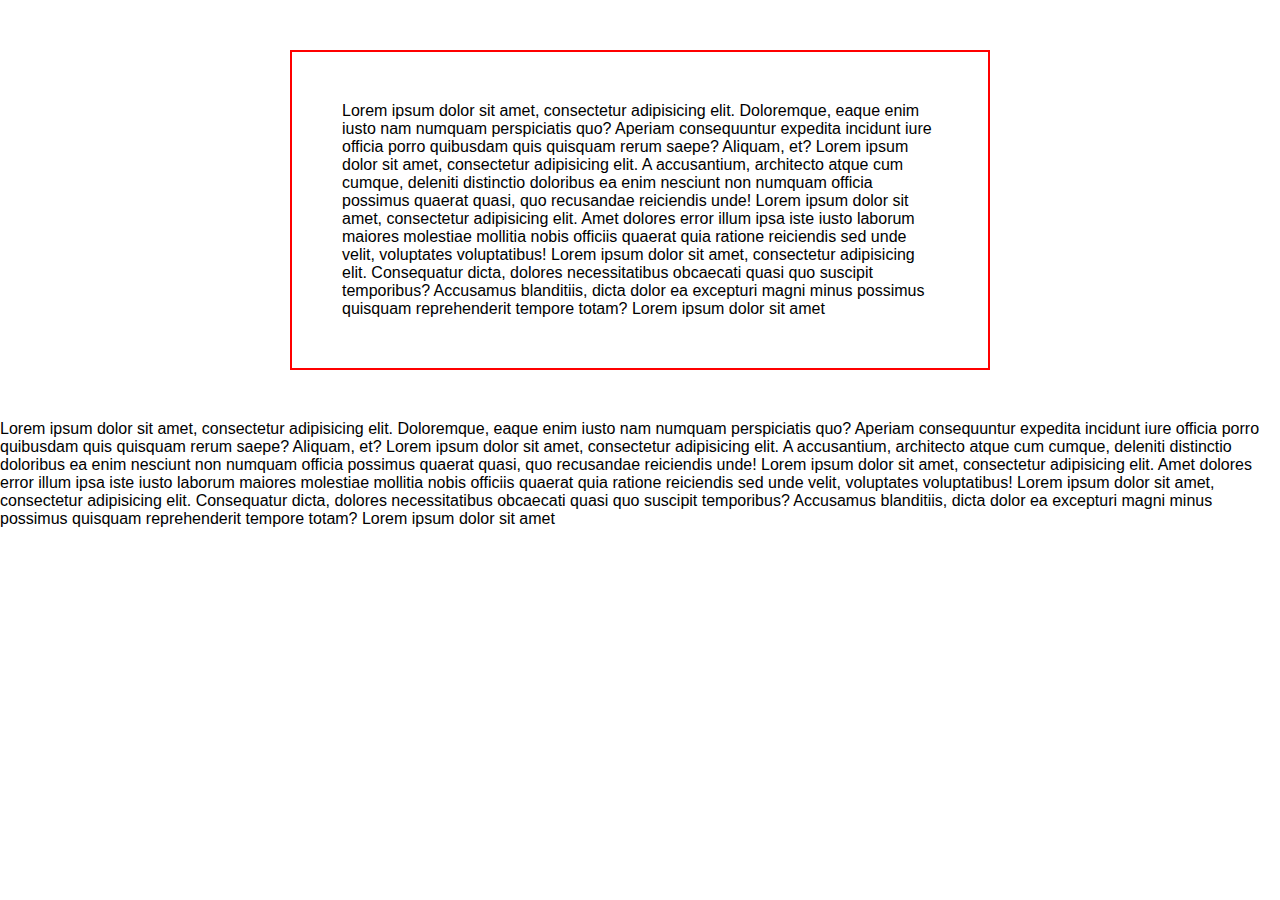
<file: boxsizing.html>
<!DOCTYPE html>
<html lang="en">
<head>
    <meta charset="UTF-8">
    <title>Title</title>
    <link rel="stylesheet" href="boxsizing-style.css">
</head>
<body>
<main>
    <p>Lorem ipsum dolor sit amet, consectetur adipisicing elit. Doloremque, eaque enim iusto nam numquam perspiciatis quo? Aperiam consequuntur expedita incidunt iure officia porro quibusdam quis quisquam rerum saepe? Aliquam, et? Lorem ipsum dolor sit amet, consectetur adipisicing elit. A accusantium, architecto atque cum cumque, deleniti distinctio doloribus ea enim nesciunt non numquam officia possimus quaerat quasi, quo recusandae reiciendis unde! Lorem ipsum dolor sit amet, consectetur adipisicing elit. Amet dolores error illum ipsa iste iusto laborum maiores molestiae mollitia nobis officiis quaerat quia ratione reiciendis sed unde velit, voluptates voluptatibus! Lorem ipsum dolor sit amet, consectetur adipisicing elit. Consequatur dicta, dolores necessitatibus obcaecati quasi quo suscipit temporibus? Accusamus blanditiis, dicta dolor ea excepturi magni minus possimus quisquam reprehenderit tempore totam? Lorem ipsum dolor sit amet</p>
</main>
<footer>
    <p>Lorem ipsum dolor sit amet, consectetur adipisicing elit. Doloremque, eaque enim iusto nam numquam perspiciatis quo? Aperiam consequuntur expedita incidunt iure officia porro quibusdam quis quisquam rerum saepe? Aliquam, et? Lorem ipsum dolor sit amet, consectetur adipisicing elit. A accusantium, architecto atque cum cumque, deleniti distinctio doloribus ea enim nesciunt non numquam officia possimus quaerat quasi, quo recusandae reiciendis unde! Lorem ipsum dolor sit amet, consectetur adipisicing elit. Amet dolores error illum ipsa iste iusto laborum maiores molestiae mollitia nobis officiis quaerat quia ratione reiciendis sed unde velit, voluptates voluptatibus! Lorem ipsum dolor sit amet, consectetur adipisicing elit. Consequatur dicta, dolores necessitatibus obcaecati quasi quo suscipit temporibus? Accusamus blanditiis, dicta dolor ea excepturi magni minus possimus quisquam reprehenderit tempore totam? Lorem ipsum dolor sit amet</p>
</footer>
</body>
</html>
</file>
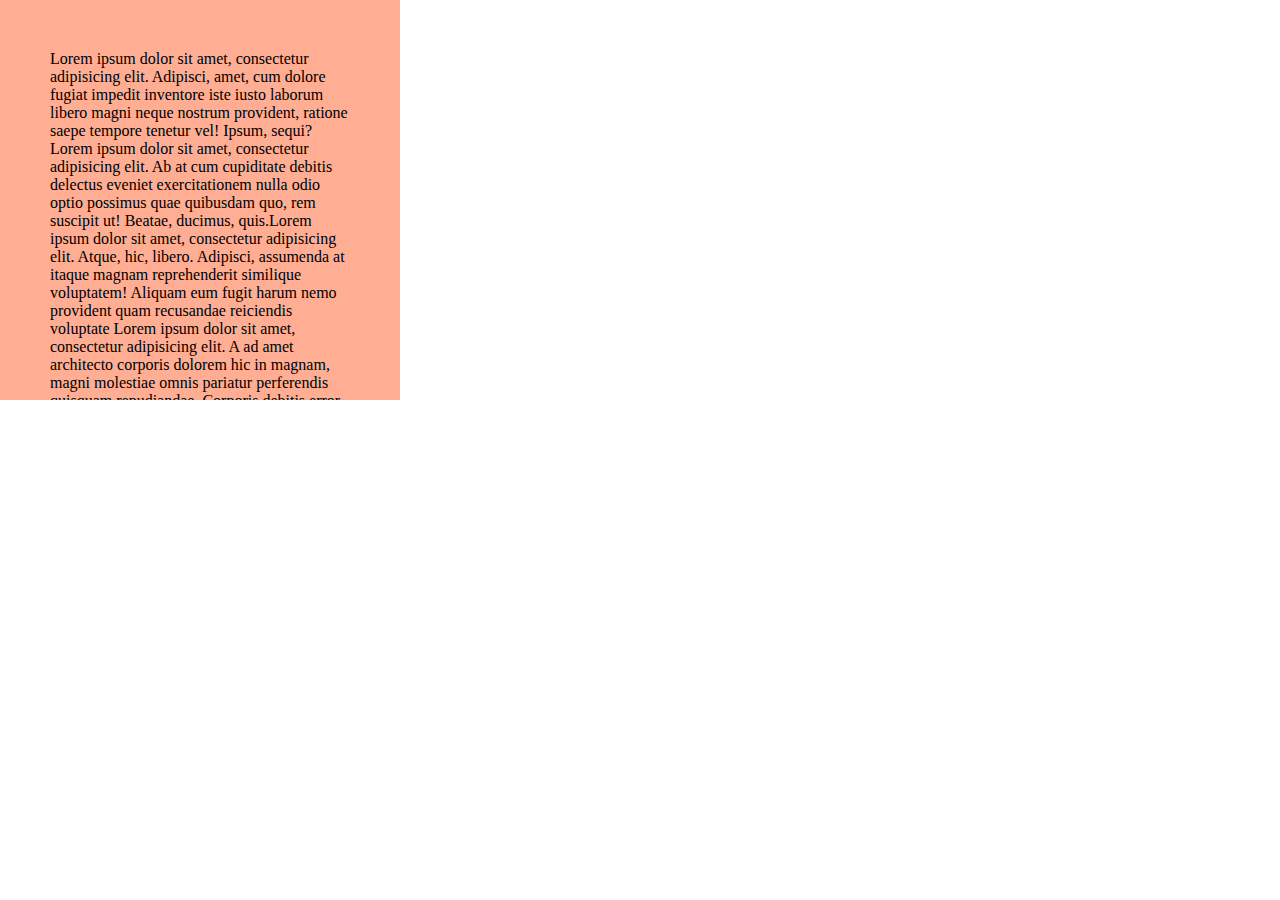
<file: overflow.html>
<!DOCTYPE html>
<html lang="en">
<head>
    <meta charset="UTF-8">
    <title>Title</title>
  <link rel="stylesheet" href="overflow.css">
</head>
<body>
<main>
  <p>Lorem ipsum dolor sit amet, consectetur adipisicing elit. Adipisci, amet, cum dolore fugiat impedit inventore iste iusto laborum libero magni neque nostrum provident, ratione saepe tempore tenetur vel! Ipsum, sequi?Lorem ipsum dolor sit amet, consectetur adipisicing elit. Ab at cum cupiditate debitis delectus eveniet exercitationem nulla odio optio possimus quae quibusdam quo, rem suscipit ut! Beatae, ducimus, quis.Lorem ipsum dolor sit amet, consectetur adipisicing elit. Atque, hic, libero. Adipisci, assumenda at itaque magnam reprehenderit similique voluptatem! Aliquam eum fugit harum nemo provident quam recusandae reiciendis voluptate Lorem ipsum dolor sit amet, consectetur adipisicing elit. A ad amet architecto corporis dolorem hic in magnam, magni molestiae omnis pariatur perferendis quisquam repudiandae. Corporis debitis error ex nulla voluptates. Lorem ipsum dolor sit amet, consectetur adipisicing elit. Culpa, deserunt, provident? Accusamus accusantium aliquid atque consectetur dignissimos explicabo labore molestias odit provident quam quos recusandae, rem reprehenderit sint voluptatem voluptatum. Lorem ipsum dolor sit amet, consectetur adipisicing elit. Accusamus asperiores aspernatur aut consequuntur delectus doloribus eaque maiores molestias mollitia nemo nihil nulla, optio porro praesentium provident quod reprehenderit similique tempore.</p>
</main>
</body>
</html>
</file>
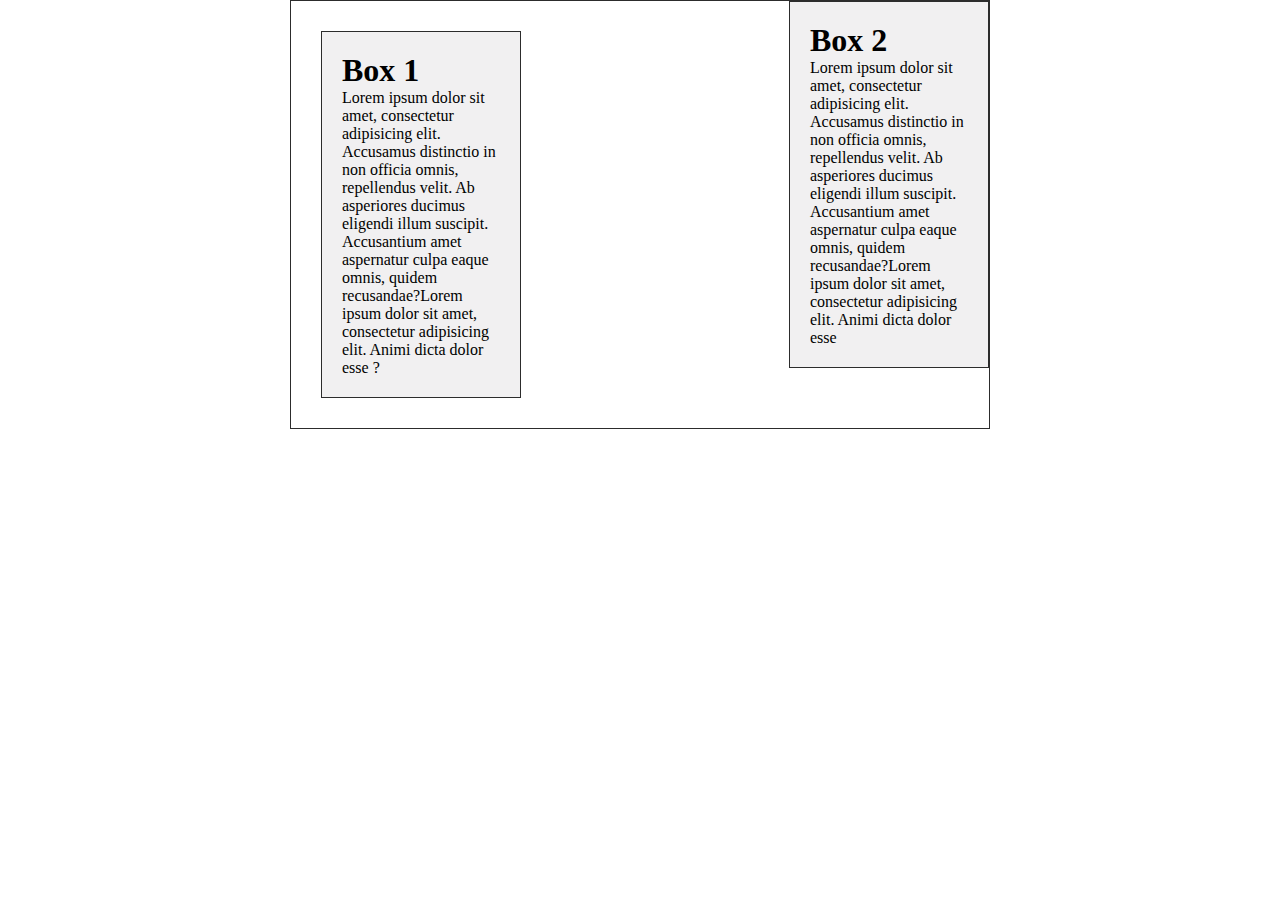
<file: position-absolute.html>
<!DOCTYPE html>
<html lang="en">
<head>
    <meta charset="UTF-8">
    <title>Title</title>
    <link rel="stylesheet" href="position-absolute.css">
</head>
<body>
<main>
    <article id="box1">
        <h1>Box 1</h1>
        <p>Lorem ipsum dolor sit amet, consectetur adipisicing elit. Accusamus distinctio in non officia omnis,
            repellendus velit. Ab asperiores ducimus eligendi illum suscipit. Accusantium amet aspernatur culpa eaque
            omnis, quidem recusandae?Lorem ipsum dolor sit amet, consectetur adipisicing elit. Animi dicta dolor esse ?</p>
    </article>
    <article id="box2">
        <h1>Box 2</h1>
        <p>Lorem ipsum dolor sit amet, consectetur adipisicing elit. Accusamus distinctio in non officia omnis,
            repellendus velit. Ab asperiores ducimus eligendi illum suscipit. Accusantium amet aspernatur culpa eaque
            omnis, quidem recusandae?Lorem ipsum dolor sit amet, consectetur adipisicing elit. Animi dicta dolor esse</p>
    </article>
</main>
</body>
</html>
</file>
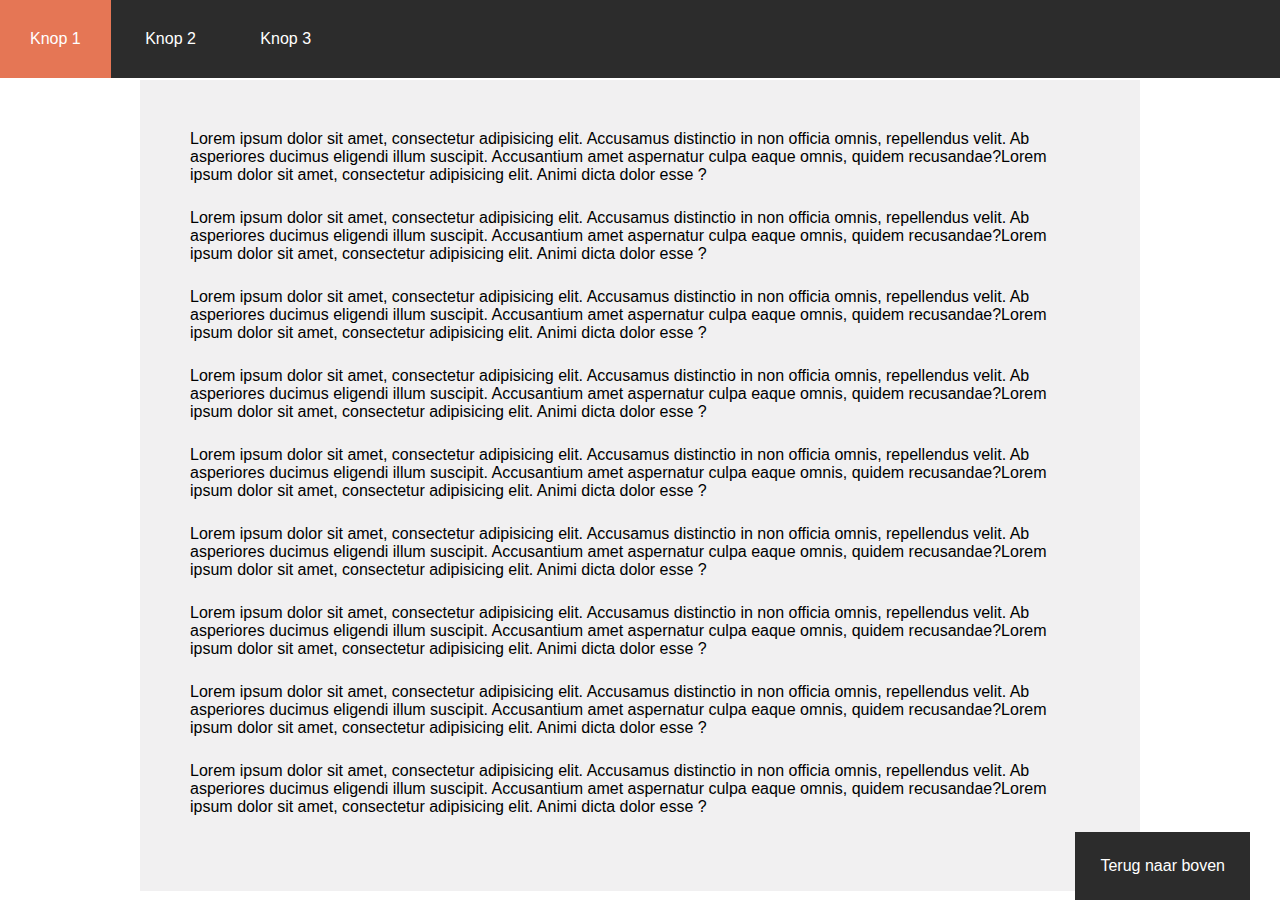
<file: position-fixed.html>
<!DOCTYPE html>
<html lang="en">
<head>
    <meta charset="UTF-8">
    <title>Fixed Positie</title>
  <link rel="stylesheet" href="position-fixed.css">
</head>
<body>
<nav>
    <ul>
        <li><a href="#">Knop 1</a></li>
        <li><a href="#">Knop 2</a></li>
        <li><a href="#">Knop 3</a></li>
    </ul>
</nav>
<main>
    <p>Lorem ipsum dolor sit amet, consectetur adipisicing elit. Accusamus distinctio in non officia omnis,
        repellendus velit. Ab asperiores ducimus eligendi illum suscipit. Accusantium amet aspernatur culpa eaque
        omnis, quidem recusandae?Lorem ipsum dolor sit amet, consectetur adipisicing elit. Animi dicta dolor esse ?</p>
    <p>Lorem ipsum dolor sit amet, consectetur adipisicing elit. Accusamus distinctio in non officia omnis,
        repellendus velit. Ab asperiores ducimus eligendi illum suscipit. Accusantium amet aspernatur culpa eaque
        omnis, quidem recusandae?Lorem ipsum dolor sit amet, consectetur adipisicing elit. Animi dicta dolor esse ?</p>
    <p>Lorem ipsum dolor sit amet, consectetur adipisicing elit. Accusamus distinctio in non officia omnis,
        repellendus velit. Ab asperiores ducimus eligendi illum suscipit. Accusantium amet aspernatur culpa eaque
        omnis, quidem recusandae?Lorem ipsum dolor sit amet, consectetur adipisicing elit. Animi dicta dolor esse ?</p>
    <p>Lorem ipsum dolor sit amet, consectetur adipisicing elit. Accusamus distinctio in non officia omnis,
        repellendus velit. Ab asperiores ducimus eligendi illum suscipit. Accusantium amet aspernatur culpa eaque
        omnis, quidem recusandae?Lorem ipsum dolor sit amet, consectetur adipisicing elit. Animi dicta dolor esse ?</p>
    <p>Lorem ipsum dolor sit amet, consectetur adipisicing elit. Accusamus distinctio in non officia omnis,
        repellendus velit. Ab asperiores ducimus eligendi illum suscipit. Accusantium amet aspernatur culpa eaque
        omnis, quidem recusandae?Lorem ipsum dolor sit amet, consectetur adipisicing elit. Animi dicta dolor esse ?</p>
    <p>Lorem ipsum dolor sit amet, consectetur adipisicing elit. Accusamus distinctio in non officia omnis,
        repellendus velit. Ab asperiores ducimus eligendi illum suscipit. Accusantium amet aspernatur culpa eaque
        omnis, quidem recusandae?Lorem ipsum dolor sit amet, consectetur adipisicing elit. Animi dicta dolor esse ?</p>
    <p>Lorem ipsum dolor sit amet, consectetur adipisicing elit. Accusamus distinctio in non officia omnis,
        repellendus velit. Ab asperiores ducimus eligendi illum suscipit. Accusantium amet aspernatur culpa eaque
        omnis, quidem recusandae?Lorem ipsum dolor sit amet, consectetur adipisicing elit. Animi dicta dolor esse ?</p>
    <p>Lorem ipsum dolor sit amet, consectetur adipisicing elit. Accusamus distinctio in non officia omnis,
        repellendus velit. Ab asperiores ducimus eligendi illum suscipit. Accusantium amet aspernatur culpa eaque
        omnis, quidem recusandae?Lorem ipsum dolor sit amet, consectetur adipisicing elit. Animi dicta dolor esse ?</p>
    <p>Lorem ipsum dolor sit amet, consectetur adipisicing elit. Accusamus distinctio in non officia omnis,
        repellendus velit. Ab asperiores ducimus eligendi illum suscipit. Accusantium amet aspernatur culpa eaque
        omnis, quidem recusandae?Lorem ipsum dolor sit amet, consectetur adipisicing elit. Animi dicta dolor esse ?</p>
</main>
<aside>
    <a href="#">Terug naar boven</a>
</aside>
</body>
</html>
</file>
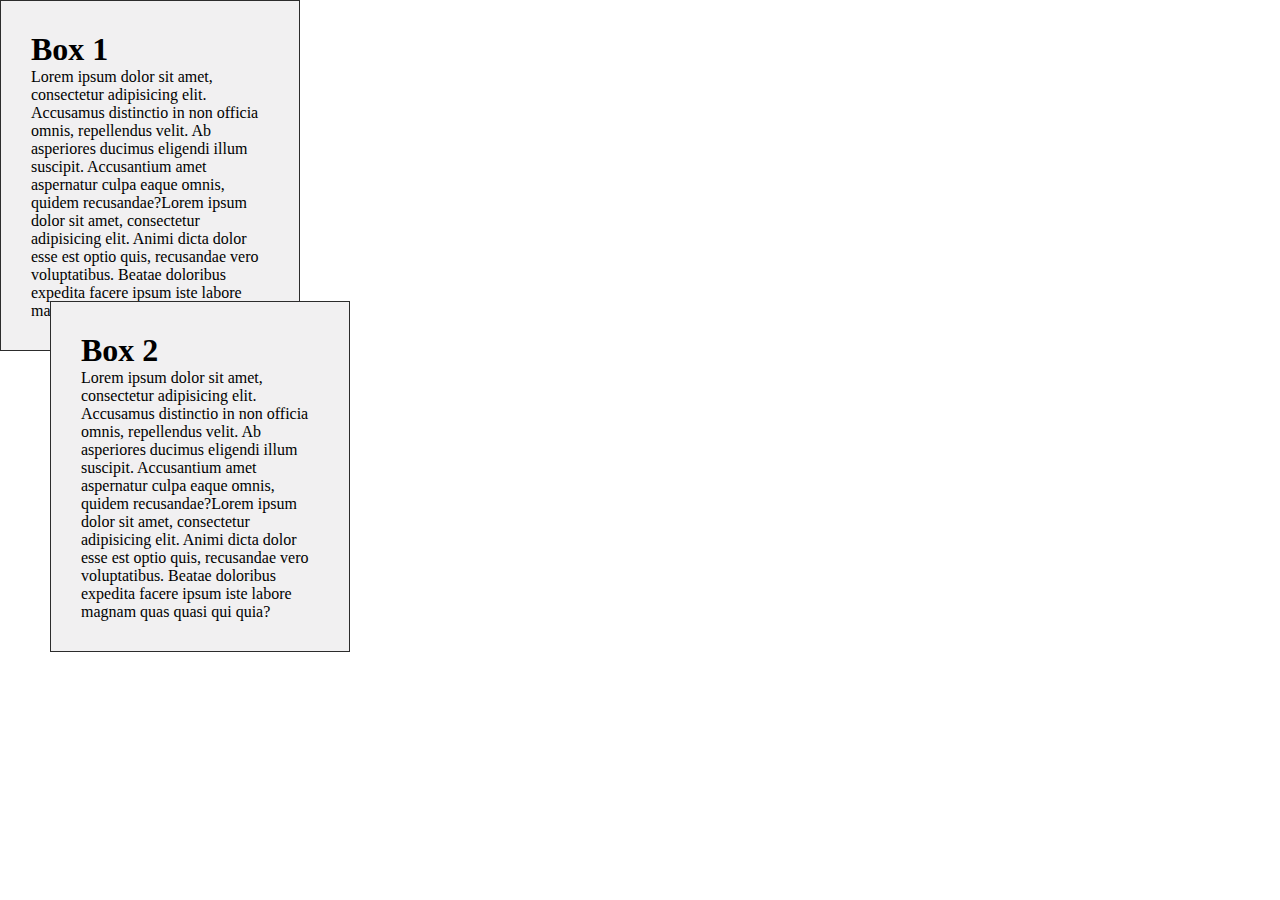
<file: position-relative.html>
<!DOCTYPE html>
<html lang="en">
<head>
    <meta charset="UTF-8">
    <title>Relatief Positioneren</title>
  <link rel="stylesheet" href="position-relative.css">
</head>
<body>
<article id="box1">
  <h1>Box 1</h1>
  <p>Lorem ipsum dolor sit amet, consectetur adipisicing elit. Accusamus distinctio in non officia omnis, repellendus velit. Ab asperiores ducimus eligendi illum suscipit. Accusantium amet aspernatur culpa eaque omnis, quidem recusandae?Lorem ipsum dolor sit amet, consectetur adipisicing elit. Animi dicta dolor esse est optio quis, recusandae vero voluptatibus. Beatae doloribus expedita facere ipsum iste labore magnam quas quasi qui quia?</p>
</article>
<article id="box2">
  <h1>Box 2</h1>
  <p>Lorem ipsum dolor sit amet, consectetur adipisicing elit. Accusamus distinctio in non officia omnis, repellendus velit. Ab asperiores ducimus eligendi illum suscipit. Accusantium amet aspernatur culpa eaque omnis, quidem recusandae?Lorem ipsum dolor sit amet, consectetur adipisicing elit. Animi dicta dolor esse est optio quis, recusandae vero voluptatibus. Beatae doloribus expedita facere ipsum iste labore magnam quas quasi qui quia?</p>
</article>

</body>
</html>
</file>
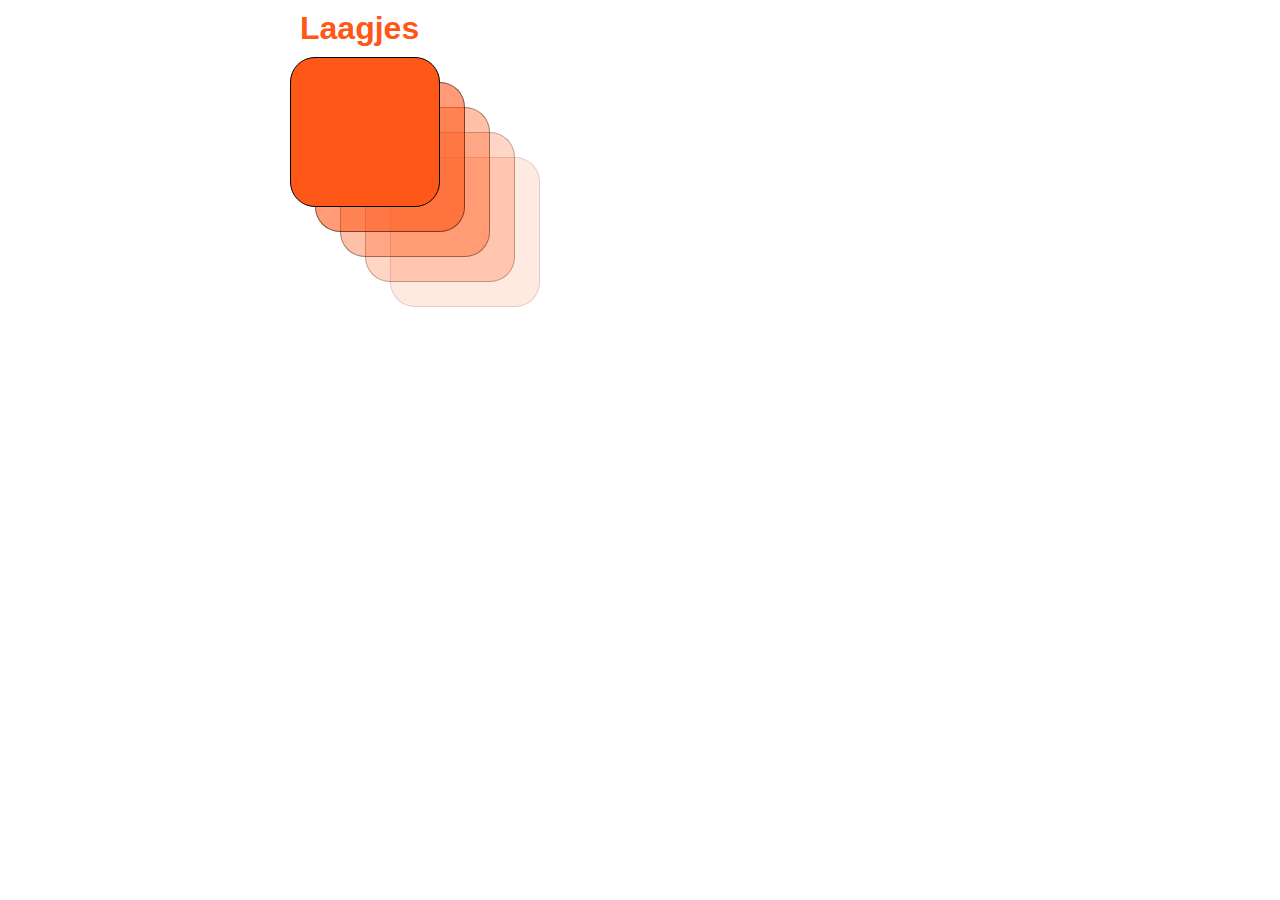
<file: Z-oefening1.html>
<!DOCTYPE html>
<html lang="en">
<head>
    <meta charset="UTF-8">
    <title>Oefening 1: laagjes</title>
    <link rel="stylesheet" href="Z-oefening1.css">
</head>
<body>
<header>
    <h1>Laagjes</h1>
</header>
<main>
    <div id="box1"></div>
    <div id="box2"></div>
    <div id="box3"></div>
    <div id="box4"></div>
    <div id="box5"></div>
</main>
</body>
</html>
</file>
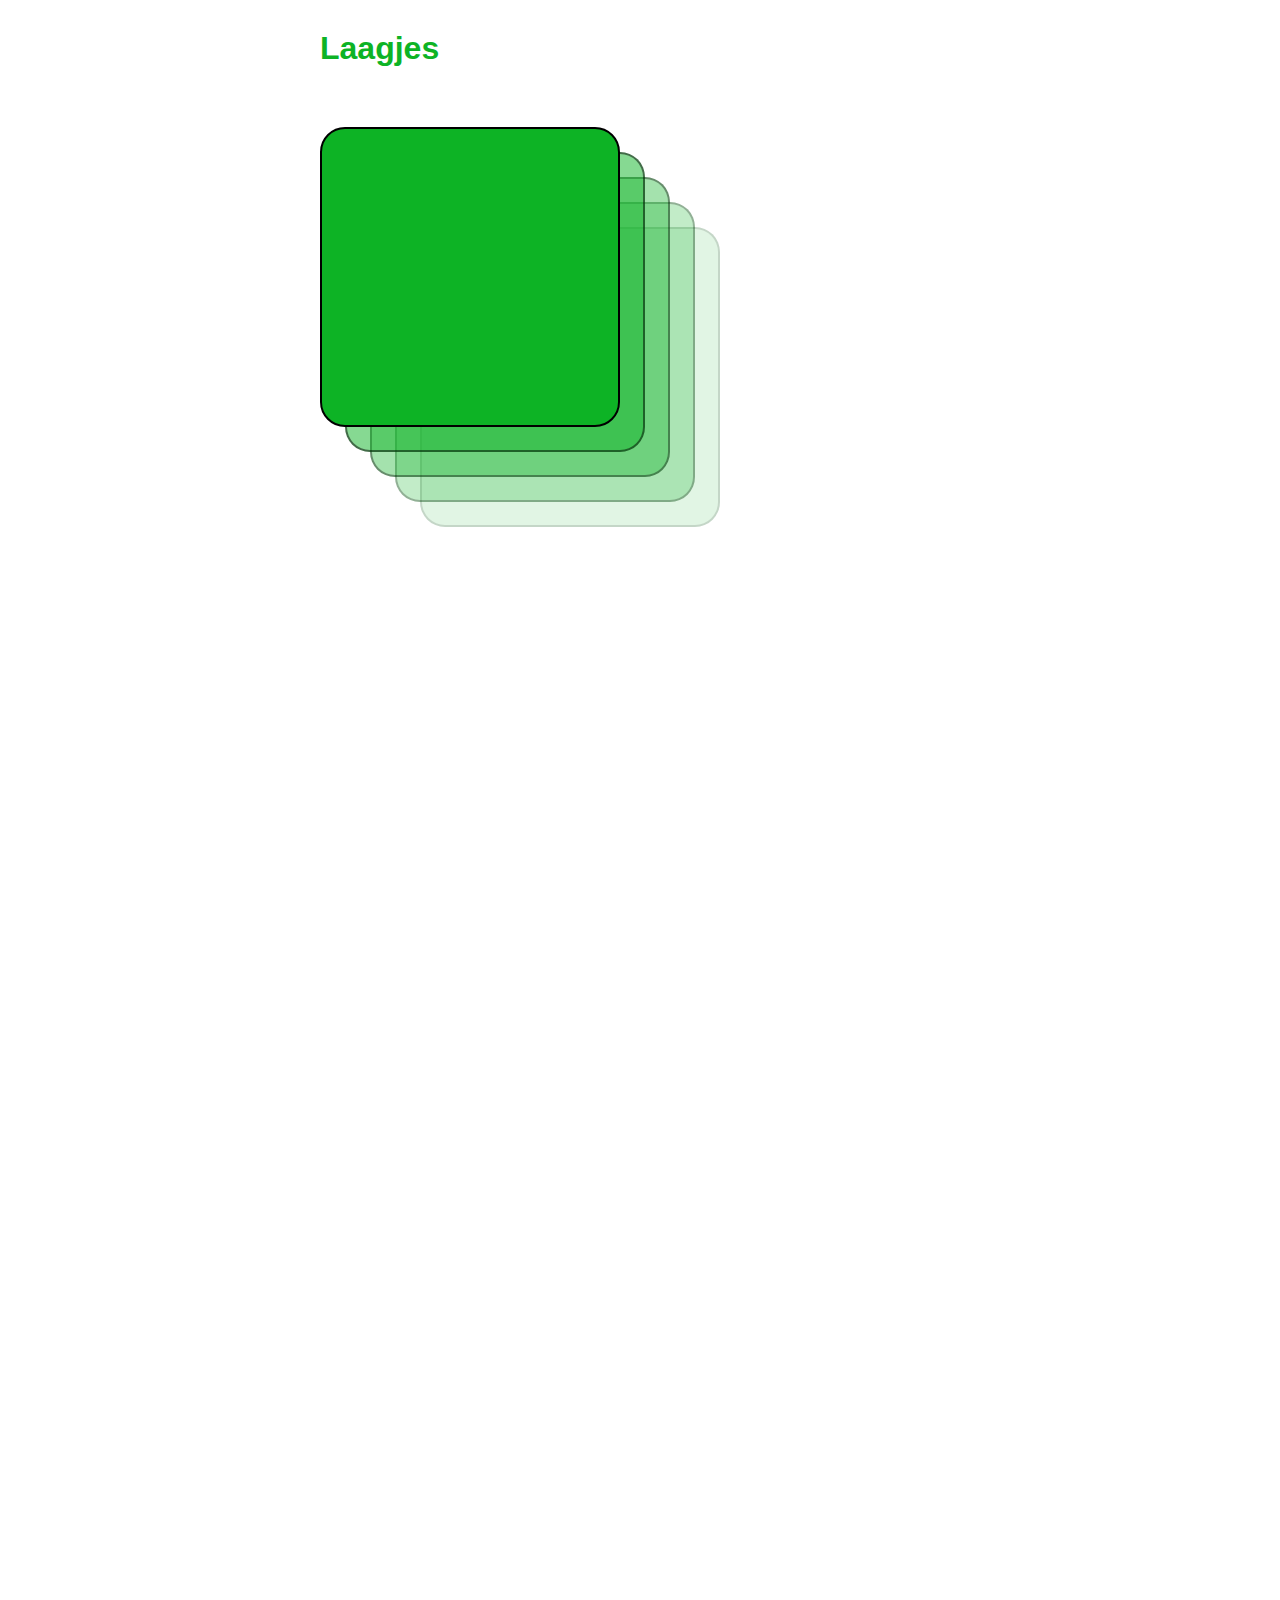
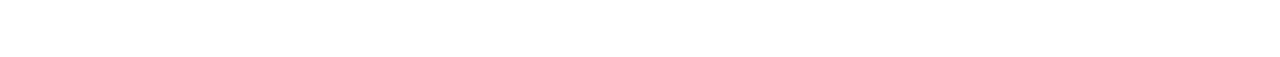
<file: Z-oefening2.html>
<!DOCTYPE html>
<html lang="en">
<head>
    <meta charset="UTF-8">
    <title>Oefening 2</title>
  <link rel="stylesheet" href="Z-oefening2.css">
</head>
<body>
<header>
  <h1>Laagjes</h1>
</header>

<main>
  <div id="box1"></div>
  <div id="box2"></div>
  <div id="box3"></div>
  <div id="box4"></div>
  <div id="box5"></div>
</main>
</body>
</html>
</file>
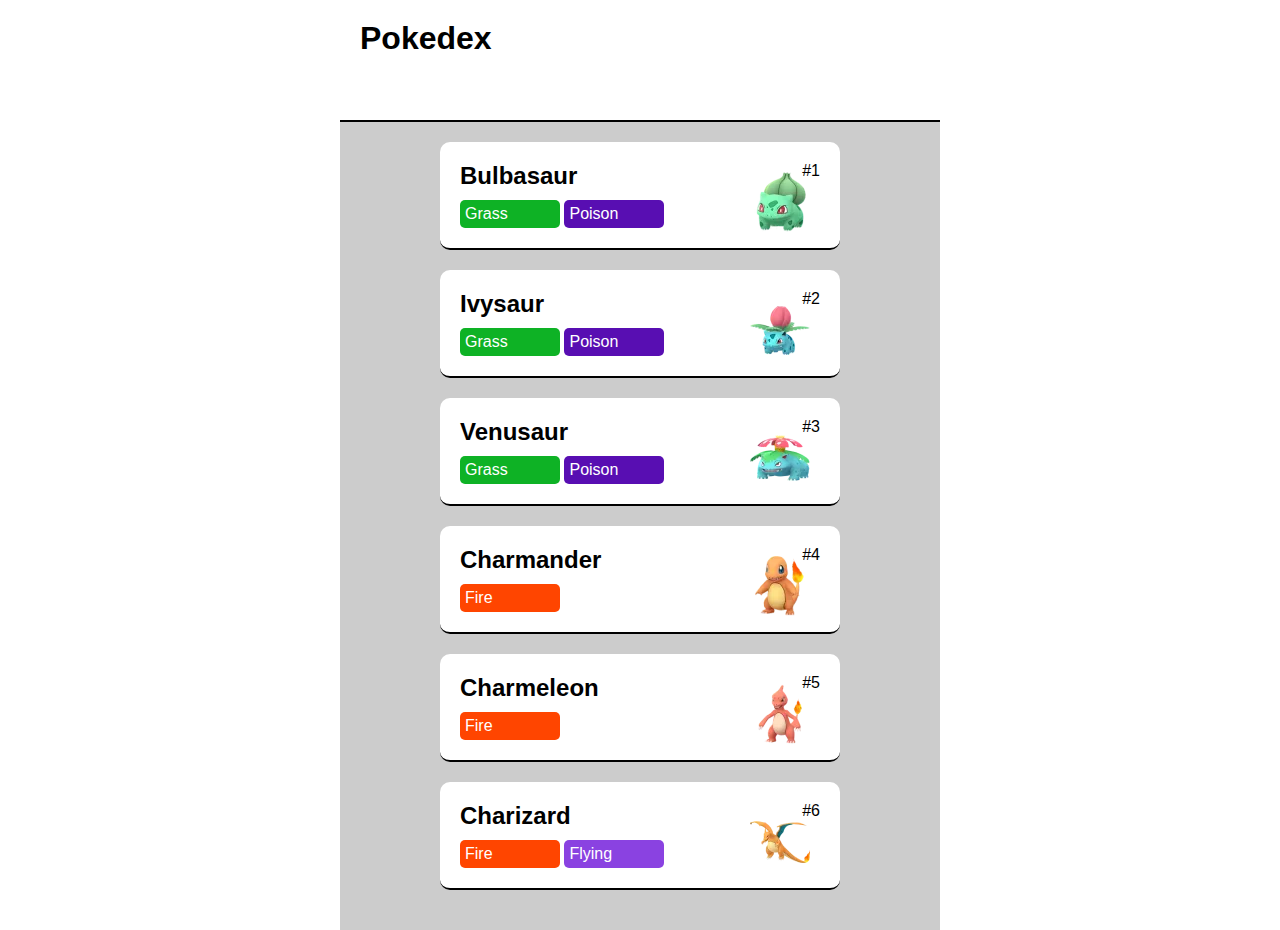
<file: Z-oefening3.html>
<!DOCTYPE html>
<html lang="en">
<head>
    <meta charset="UTF-8">
    <title>Oefening 3</title>
  <link rel="stylesheet" href="Z-oefening3.css">
</head>
<body>
<header>
  <h1>Pokedex</h1>
</header>

<main>
  <article>
    <h2>Bulbasaur</h2>
    <p class="grass">Grass</p>
    <p class="poison">Poison</p>
    <p class="nummer">#1</p>
    <img src="assets/pokedex1.png" alt="Bulbasaur"/>
  </article>

  <article>
    <h2>Ivysaur</h2>
    <p class="grass">Grass</p>
    <p class="poison">Poison</p>
    <p class="nummer">#2</p>
    <img src="assets/pokedex2.png" alt="Ivysaur"/>
  </article>

  <article>
    <h2>Venusaur</h2>
    <p class="grass">Grass</p>
    <p class="poison">Poison</p>
    <p class="nummer">#3</p>
    <img src="assets/pokedex3.png" alt="Venusaur"/>
  </article>

  <article>
    <h2>Charmander</h2>
    <p class="fire">Fire</p>
    <p class="nummer">#4</p>
    <img src="assets/pokedex4.png" alt="Charmander"/>
  </article>

  <article>
    <h2>Charmeleon</h2>
    <p class="fire">Fire</p>
    <p class="nummer">#5</p>
    <img src="assets/pokedex5.png" alt="Charmeleon"/>
  </article>

  <article>
    <h2>Charizard</h2>
    <p class="fire">Fire</p>
    <p class="flying">Flying</p>
    <p class="nummer">#6</p>
    <img src="assets/pokedex6.png" alt="Charizard"/>
  </article>
</main>
</body>
</html>
</file>
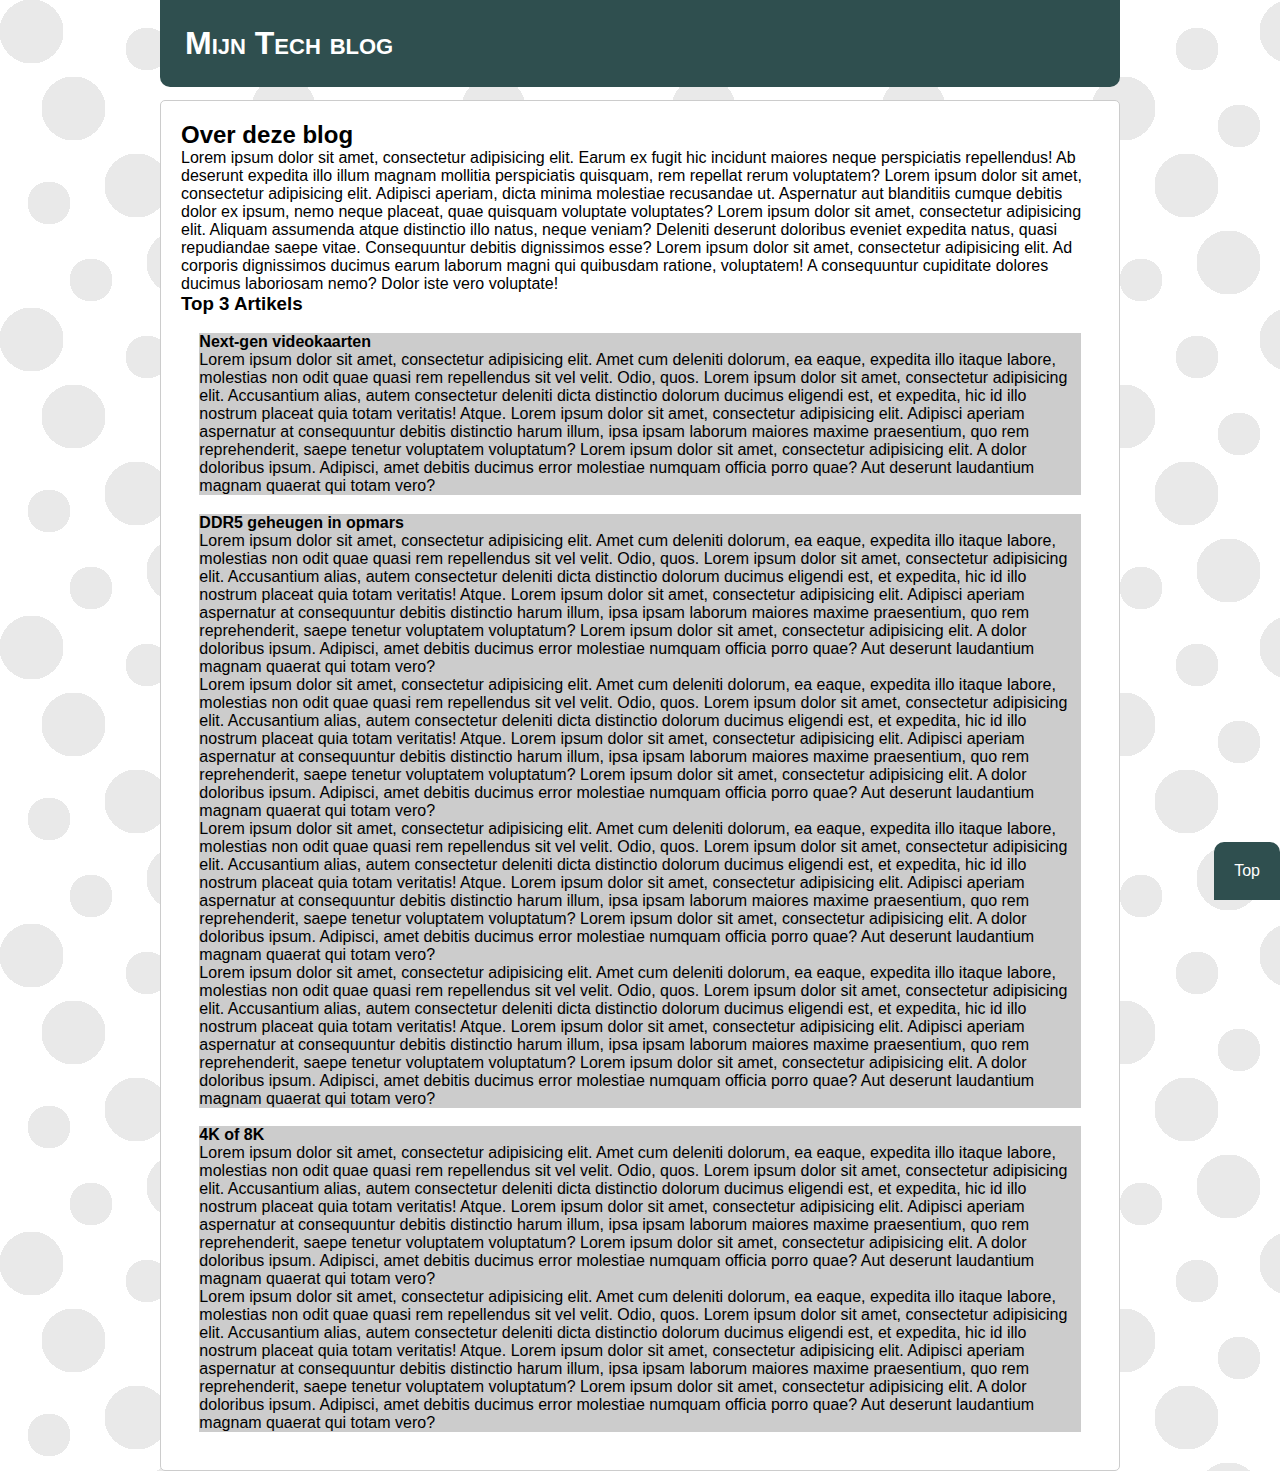
<file: Z-oefening4.html>
<!DOCTYPE html>
<html lang="en">
<head>
    <meta charset="UTF-8">
    <title>Oefening 4</title>
    <link rel="stylesheet" href="Z-oefening4.css">

</head>
<body>
<header>
    <h1>Mijn Tech blog</h1>
</header>
<main>
    <section id="about">
        <h2>Over deze blog</h2>
        <p>Lorem ipsum dolor sit amet, consectetur adipisicing elit. Earum ex fugit hic incidunt maiores neque perspiciatis repellendus! Ab deserunt expedita illo illum magnam mollitia perspiciatis quisquam, rem repellat rerum voluptatem? Lorem ipsum dolor sit amet, consectetur adipisicing elit. Adipisci aperiam, dicta minima molestiae recusandae ut. Aspernatur aut blanditiis cumque debitis dolor ex ipsum, nemo neque placeat, quae quisquam voluptate voluptates? Lorem ipsum dolor sit amet, consectetur adipisicing elit. Aliquam assumenda atque distinctio illo natus, neque veniam? Deleniti deserunt doloribus eveniet expedita natus, quasi repudiandae saepe vitae. Consequuntur debitis dignissimos esse? Lorem ipsum dolor sit amet, consectetur adipisicing elit. Ad corporis dignissimos ducimus earum laborum magni qui quibusdam ratione, voluptatem! A consequuntur cupiditate dolores ducimus laboriosam nemo? Dolor iste vero voluptate!</p>
    </section>

    <section id="articles">
        <h3>Top 3 Artikels</h3>
        <article>
            <h4>Next-gen videokaarten</h4>
            <p>Lorem ipsum dolor sit amet, consectetur adipisicing elit. Amet cum deleniti dolorum, ea eaque, expedita illo itaque labore, molestias non odit quae quasi rem repellendus sit vel velit. Odio, quos. Lorem ipsum dolor sit amet, consectetur adipisicing elit. Accusantium alias, autem consectetur deleniti dicta distinctio dolorum ducimus eligendi est, et expedita, hic id illo nostrum placeat quia totam veritatis! Atque. Lorem ipsum dolor sit amet, consectetur adipisicing elit. Adipisci aperiam aspernatur at consequuntur debitis distinctio harum illum, ipsa ipsam laborum maiores maxime praesentium, quo rem reprehenderit, saepe tenetur voluptatem voluptatum? Lorem ipsum dolor sit amet, consectetur adipisicing elit. A dolor doloribus ipsum. Adipisci, amet debitis ducimus error molestiae numquam officia porro quae? Aut deserunt laudantium magnam quaerat qui totam vero?</p>
        </article>

        <article>
            <h4>DDR5 geheugen in opmars</h4>
            <p>Lorem ipsum dolor sit amet, consectetur adipisicing elit. Amet cum deleniti dolorum, ea eaque, expedita illo itaque labore, molestias non odit quae quasi rem repellendus sit vel velit. Odio, quos. Lorem ipsum dolor sit amet, consectetur adipisicing elit. Accusantium alias, autem consectetur deleniti dicta distinctio dolorum ducimus eligendi est, et expedita, hic id illo nostrum placeat quia totam veritatis! Atque. Lorem ipsum dolor sit amet, consectetur adipisicing elit. Adipisci aperiam aspernatur at consequuntur debitis distinctio harum illum, ipsa ipsam laborum maiores maxime praesentium, quo rem reprehenderit, saepe tenetur voluptatem voluptatum? Lorem ipsum dolor sit amet, consectetur adipisicing elit. A dolor doloribus ipsum. Adipisci, amet debitis ducimus error molestiae numquam officia porro quae? Aut deserunt laudantium magnam quaerat qui totam vero?</p>
            <p>Lorem ipsum dolor sit amet, consectetur adipisicing elit. Amet cum deleniti dolorum, ea eaque, expedita illo itaque labore, molestias non odit quae quasi rem repellendus sit vel velit. Odio, quos. Lorem ipsum dolor sit amet, consectetur adipisicing elit. Accusantium alias, autem consectetur deleniti dicta distinctio dolorum ducimus eligendi est, et expedita, hic id illo nostrum placeat quia totam veritatis! Atque. Lorem ipsum dolor sit amet, consectetur adipisicing elit. Adipisci aperiam aspernatur at consequuntur debitis distinctio harum illum, ipsa ipsam laborum maiores maxime praesentium, quo rem reprehenderit, saepe tenetur voluptatem voluptatum? Lorem ipsum dolor sit amet, consectetur adipisicing elit. A dolor doloribus ipsum. Adipisci, amet debitis ducimus error molestiae numquam officia porro quae? Aut deserunt laudantium magnam quaerat qui totam vero?</p>
            <p>Lorem ipsum dolor sit amet, consectetur adipisicing elit. Amet cum deleniti dolorum, ea eaque, expedita illo itaque labore, molestias non odit quae quasi rem repellendus sit vel velit. Odio, quos. Lorem ipsum dolor sit amet, consectetur adipisicing elit. Accusantium alias, autem consectetur deleniti dicta distinctio dolorum ducimus eligendi est, et expedita, hic id illo nostrum placeat quia totam veritatis! Atque. Lorem ipsum dolor sit amet, consectetur adipisicing elit. Adipisci aperiam aspernatur at consequuntur debitis distinctio harum illum, ipsa ipsam laborum maiores maxime praesentium, quo rem reprehenderit, saepe tenetur voluptatem voluptatum? Lorem ipsum dolor sit amet, consectetur adipisicing elit. A dolor doloribus ipsum. Adipisci, amet debitis ducimus error molestiae numquam officia porro quae? Aut deserunt laudantium magnam quaerat qui totam vero?</p>
            <p>Lorem ipsum dolor sit amet, consectetur adipisicing elit. Amet cum deleniti dolorum, ea eaque, expedita illo itaque labore, molestias non odit quae quasi rem repellendus sit vel velit. Odio, quos. Lorem ipsum dolor sit amet, consectetur adipisicing elit. Accusantium alias, autem consectetur deleniti dicta distinctio dolorum ducimus eligendi est, et expedita, hic id illo nostrum placeat quia totam veritatis! Atque. Lorem ipsum dolor sit amet, consectetur adipisicing elit. Adipisci aperiam aspernatur at consequuntur debitis distinctio harum illum, ipsa ipsam laborum maiores maxime praesentium, quo rem reprehenderit, saepe tenetur voluptatem voluptatum? Lorem ipsum dolor sit amet, consectetur adipisicing elit. A dolor doloribus ipsum. Adipisci, amet debitis ducimus error molestiae numquam officia porro quae? Aut deserunt laudantium magnam quaerat qui totam vero?</p>
        </article>

        <article>
            <h4>4K of 8K</h4>
            <p>Lorem ipsum dolor sit amet, consectetur adipisicing elit. Amet cum deleniti dolorum, ea eaque, expedita illo itaque labore, molestias non odit quae quasi rem repellendus sit vel velit. Odio, quos. Lorem ipsum dolor sit amet, consectetur adipisicing elit. Accusantium alias, autem consectetur deleniti dicta distinctio dolorum ducimus eligendi est, et expedita, hic id illo nostrum placeat quia totam veritatis! Atque. Lorem ipsum dolor sit amet, consectetur adipisicing elit. Adipisci aperiam aspernatur at consequuntur debitis distinctio harum illum, ipsa ipsam laborum maiores maxime praesentium, quo rem reprehenderit, saepe tenetur voluptatem voluptatum? Lorem ipsum dolor sit amet, consectetur adipisicing elit. A dolor doloribus ipsum. Adipisci, amet debitis ducimus error molestiae numquam officia porro quae? Aut deserunt laudantium magnam quaerat qui totam vero?</p>
            <p>Lorem ipsum dolor sit amet, consectetur adipisicing elit. Amet cum deleniti dolorum, ea eaque, expedita illo itaque labore, molestias non odit quae quasi rem repellendus sit vel velit. Odio, quos. Lorem ipsum dolor sit amet, consectetur adipisicing elit. Accusantium alias, autem consectetur deleniti dicta distinctio dolorum ducimus eligendi est, et expedita, hic id illo nostrum placeat quia totam veritatis! Atque. Lorem ipsum dolor sit amet, consectetur adipisicing elit. Adipisci aperiam aspernatur at consequuntur debitis distinctio harum illum, ipsa ipsam laborum maiores maxime praesentium, quo rem reprehenderit, saepe tenetur voluptatem voluptatum? Lorem ipsum dolor sit amet, consectetur adipisicing elit. A dolor doloribus ipsum. Adipisci, amet debitis ducimus error molestiae numquam officia porro quae? Aut deserunt laudantium magnam quaerat qui totam vero?</p>
        </article>
    </section>
</main>
<div id="terugnaarboven">
    <a href="#">Top</a>
</div>
</body>
</html>
</file>
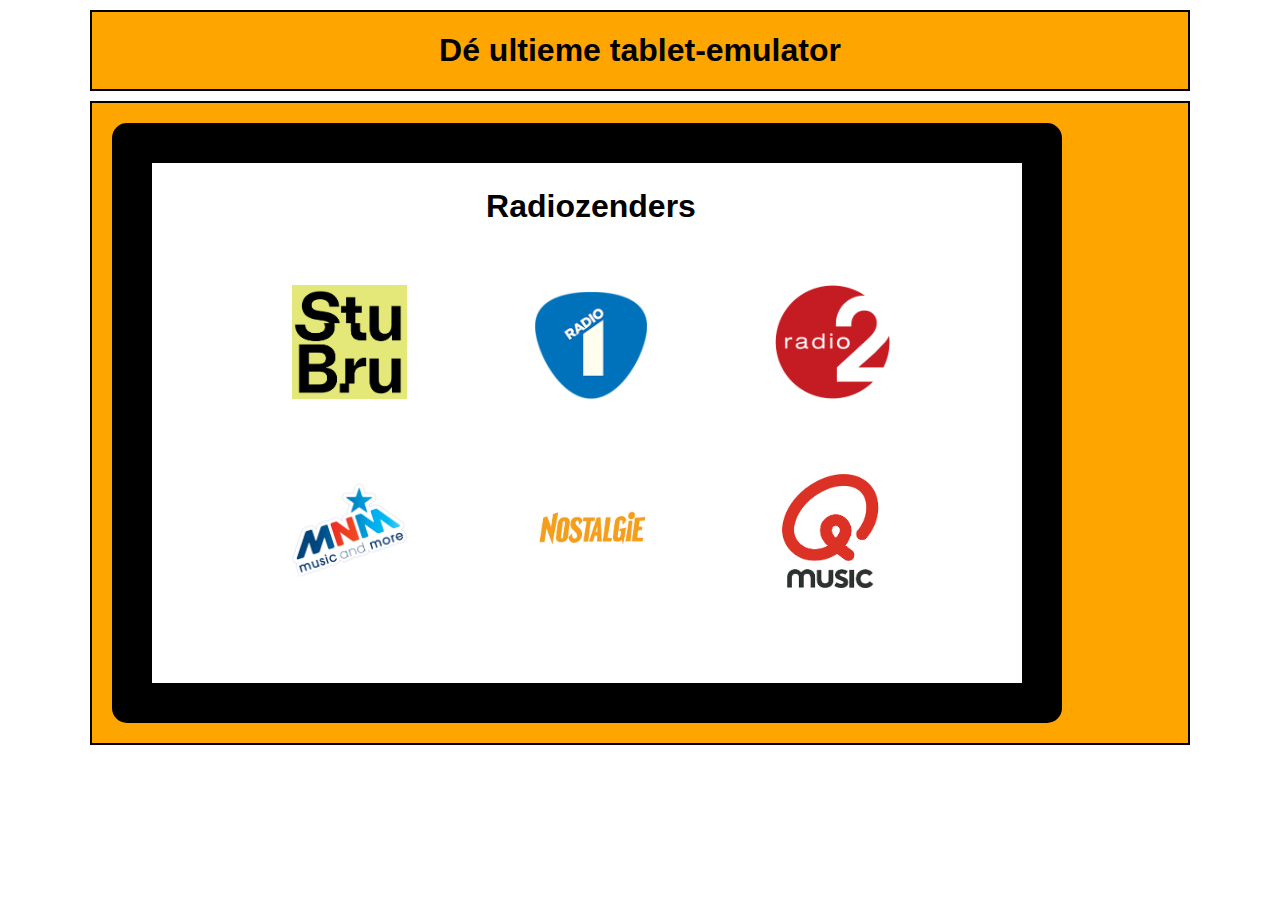
<file: Z-oefening5-emulator.html>
<!DOCTYPE html>
<html lang="en">
<head>
    <meta charset="UTF-8">
    <title>Oefening 5 Emulator</title>
    <link rel="stylesheet" href="Z-oefening5.css">
</head>
<body>
<header>
    <h1>Dé ultieme tablet-emulator</h1>
</header>
<main>
    <section id="tablet">
        <iframe src="Z-oefening5-screen.html"></iframe>
    </section>
</main>
</body>
</html>
</file>
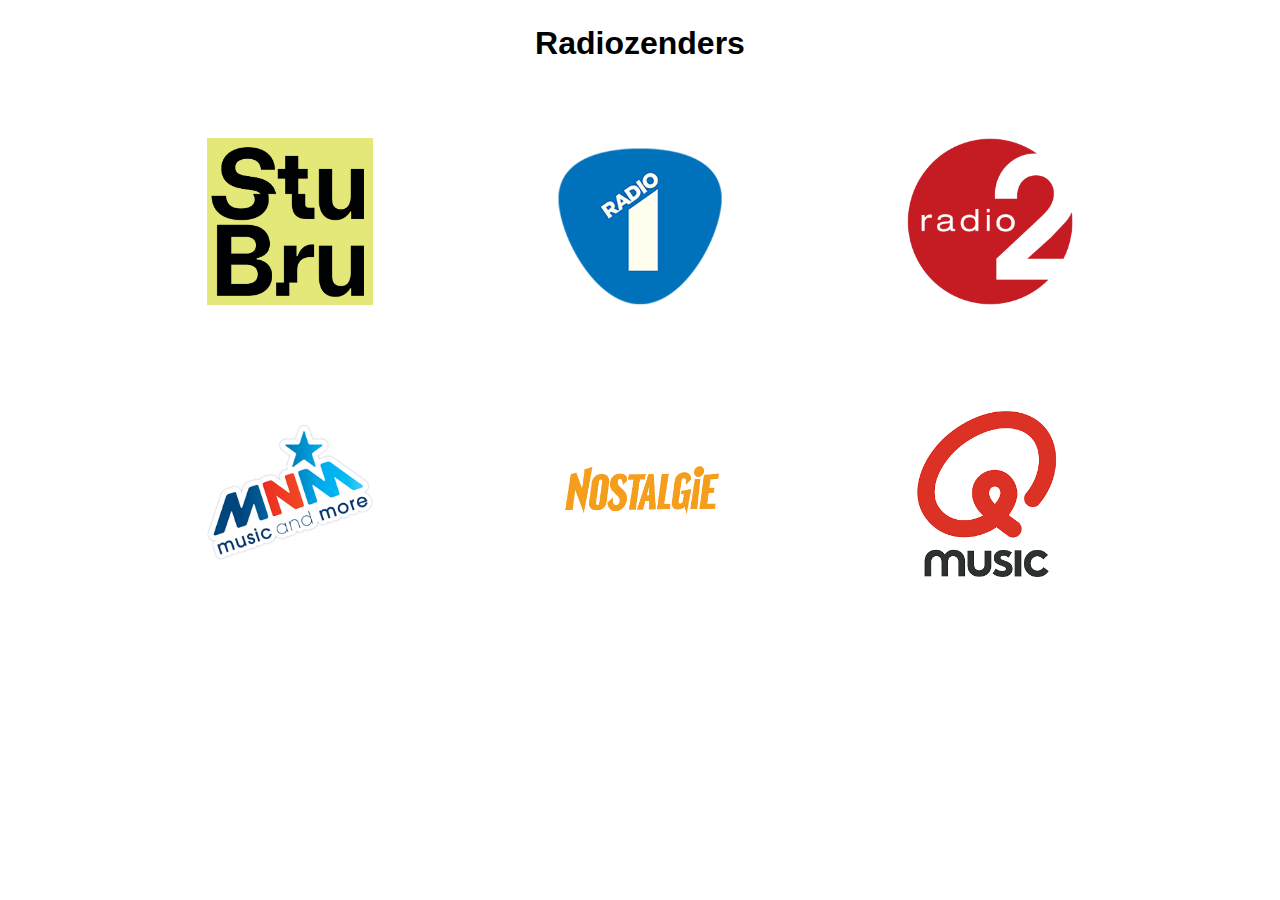
<file: Z-oefening5-screen.html>
<!DOCTYPE html>
<html lang="en">
<head>
    <meta charset="UTF-8">
    <title>Oefening 5 Screen</title>
    <link rel="stylesheet" href="Z-oefening5.css">
</head>
<body>
<div id="titlescreen">
    <h1>Radiozenders</h1>
</div>

<nav id="navscreen">
    <a href="http://www.stubru.be"><img src="assets/stubru.png" alt="Studio brussel"/></a>
    <a href="http://www.radio1.be"><img src="assets/radio1.png" alt="Radio 1"/></a>
    <a href="http://www.radio2.be"><img src="assets/radio2.png" alt="Radio 2"/></a>
    <a href="http://www.mnm.be"><img src="assets/mnm.png" alt="MNM"/></a>
    <a href="http://www.nostalgie.be"><img src="assets/nostalgie.png" alt="Nostalgie"/></a>
    <a href="http://www.qmusic.be"><img src="assets/q-music.png" alt="Q-music"/></a>
</nav>
</body>
</html>
</file>
<file: boxsizing-style.css>
/* alles bij het sterretje is vanaf nu VERPLICHT bij elke code*/

* {
    margin: 0;
    padding: 0;
    font-family: Arial, sans-serif;
    box-sizing: border-box;
}
main {
    width: 700px;
    padding: 50px;
    margin: 50px auto;
    border: 2px solid #ff0000;
}
</file>
<file: overflow.css>
* {
    margin: 0;
    padding: 0;
    box-sizing: border-box;
}
main {
    height: 400px;
    width: 400px;
    background-color: #ffae94;
    padding: 50px;
    overflow: hidden;
}
</file>
<file: position-absolute.css>
* {
    margin: 0;
    padding: 0;
    box-sizing: border-box;
}
main {
    width: 700px;
    margin: 0 auto;
    border: 1px solid #2c2c2c;
    padding: 30px;
    position: relative;
}

main article {
    width: 200px;
    padding: 20px;
    background-color: #f1f0f1;
    border: 1px solid #2c2c2c;
}

#box2 {
    position: absolute;
    top: 0;
    right: 0;
}
</file>
<file: position-fixed.css>
* {
    margin: 0;
    padding: 0;
    box-sizing: border-box;
    font-family: "Calibri Light", sans-serif;
}
nav {
    width: 100%;
    background-color: #2c2c2c;
    position: fixed;
    top: 0;
    left: 0;
}
nav ul {
    list-style-type: none;
}
nav ul li {
    display: inline;
}
nav ul li a {
    display: inline-block;
    padding: 30px;
    color: #fff;
    text-decoration: none;
}
nav ul li a:hover {
    background-color: #e57655;
}
main {
    width: 1000px;
    background-color: #f1f0f1;
    margin: 80px auto 0 auto;
    padding: 50px;
}
main p {
    margin-bottom: 25px;
}
aside {
    background-color: #2c2c2c;
    position: fixed;
    bottom: 0;
    right: 30px;
}
aside a {
    display: inline-block;
    padding: 25px;
    color: #fff;
    text-decoration: none;
}
aside a:hover {
    background-color: #e57655;
}
</file>
<file: position-relative.css>
* {
    margin: 0;
    padding: 0;
    box-sizing: border-box;
}

article {
    width: 300px;
    padding: 30px;
    background-color: #f1f0f1;
    border: 1px solid #2c2c2c;
}

/* je mag ook gewoon #box2 schrijven ipv article#box2*/
article#box2 {
    position: relative;
    left: 50px;
    bottom: 50px;
    z-index: 1;
}

/*  normaal gezien staat box2 boven box1 doordat die laatste staat in de html code, via de z-index pas je dit aan
    hoe lager het nummer -> hoe meer naar de achtergrond
    hoe hoger het nummer -> hoe meer naar de voorgrond*/

article#box1 {
    z-index: 2;
}
</file>
<file: Z-oefening1.css>
*{
    margin: 0;
    padding: 0;
    box-sizing: border-box;
    font-family: Arial, sans-serif;
}
header{
    width: 700px;
    margin: 0 auto;
    padding: 10px;
}
header h1{
    color: #FF5718;
}
main{
    position: relative;
    width: 700px;
    margin: 0 auto;
    padding: 30px;
}
main div{
    width: 150px;
    height: 150px;
    border: 1px solid #000000;
    position: absolute;
    border-radius: 25px;

}
#box1{
    background-color: #FF5718;
    top: 0;
    left: 0;
    z-index: 5;

}
#box2{
    background-color: rgba(255, 87, 24, 0.59);
    border-color: #00000080;
    top: 25px;
    left: 25px;
    z-index: 4;
}

#box3{
    background-color: #FF571860;
    border-color: #00000060;
    top: 50px;
    left: 50px;
    z-index: 3;
}

#box4{
    background-color: #FF571840;
    border-color: #00000040;
    top: 75px;
    left: 75px;
    z-index: 2;
}

#box5{
    background-color: #FF571820;
    border-color: #00000020;
    top: 100px;
    left: 100px;
    z-index: 1;
}

/*
Z-index is om de laag-volgorde te kiezen: hoogste nummer = hoogste laag

Opacity kan je via de kleur zelf doen, maar je kan ook dit doen -> beide zijn correct ->
    opacity: 0.8;
*/
</file>
<file: Z-oefening2.css>
*{
    margin: 0;
    padding: 0;
    box-sizing: border-box;
    font-family: Arial, sans-serif;
}
header{
    width: 700px;
    margin: 0 auto;
    padding: 30px;
}
header h1{
    color: #0DB325;
}
main{
    position: relative;
    width: 700px;
    margin: 0 auto;
    padding: 30px;
}
main div{
    width: 300px;
    height: 300px;
    border: 2px solid #000000;
    position: relative;
    border-radius: 25px;

}
#box1{
    background-color: #0DB325;
    z-index: 5;
}
#box2{
    background-color: #0DB32580;
    border-color: #00000080;
    z-index: 4;
    bottom: 275px;
    left: 25px;
}
#box3{
    background-color: #0DB32560;
    border-color: #00000060;
    z-index: 3;
    bottom: 550px;
    left: 50px;
}
#box4{
    background-color: #0DB32540;
    border-color: #00000040;
    z-index: 2;
    bottom: 825px;
    left: 75px;
}
#box5{
    background-color: #0DB32520;
    border-color: #00000020;
    z-index: 1;
    bottom: 1100px;
    left: 100px;
}
</file>
<file: Z-oefening3.css>
*{
    margin: 0;
    padding: 0;
    box-sizing: border-box;
    font-family: Arial, sans-serif;
}

header{
    width: 600px;
    margin: 0 auto 0 -300px;
    background-color: #ffffff;
    position: fixed;
    z-index: 99;
    top: 0;
    left: 50%;
}
header h1{
    padding: 20px;

}
main{
    width: 600px;
    margin: 120px auto 0 auto;
    background-color: #CCCCCC;
    border-top: 2px solid #000000;
    padding-bottom: 20px;
}

main article{
    width: 400px;
    margin: 20px auto;
    padding: 20px;
    background-color: #ffffff;
    border-bottom: 2px solid #000000;
    border-radius: 10px;
    position: relative;
}

main article h2{
    margin: 0 0 10px 0;
}

main article p.grass, p.poison, p.fire, p.flying{
    display: inline-block;
    padding: 5px;
    width: 100px;
    border-radius: 5px;
    color: #ffffff;

}

main article p.grass{
    background-color: #0EB225;
}

main article p.poison{
    background-color: #580EB2;
}

main article p.fire{
    background-color: #FF4500;
}

main article p.flying{
    background-color: #8A42E1;
}

main article p.nummer{
    position: absolute;
    right: 20px;
    top: 20px;
}

main article img{
    position: absolute;
    right: 30px;
    top: 30px;
}
</file>
<file: Z-oefening4.css>
/* Op het examen moet je NIET de TRANSFORM
EN  Calc in de hoogte (breedte wel) kunnen.
Wordt niet gevraagd!
*/

*{
    margin: 0;
    padding: 0;
    box-sizing: border-box;
    font-family: "Calibri Light", sans-serif;
}
body{
    background-image: url("assets/achtergrond.png");
}
header{
    width: 960px;
    position: fixed;
    top: 0;
    left: 50%;
    transform: translate(-50%, 0);
    font-variant: small-caps;
    padding: 25px;
    color: #ffffff;
    background-color: #2F4F4F;
    border-bottom-left-radius: 10px;
    border-bottom-right-radius: 10px;

}
main{
    width: 960px;
    margin: 100px auto 0 auto;
    padding: 20px;
    border-radius: 5px;
    background-color: #ffffff;
    border: 1px solid #ccc
}

main section article {
    background-color: #cccccc;
    height: calc((100% / 3) - (8% / 3));
    margin: 2%;
    overflow: auto;
}
/*
}
main section#about{
    margin: 20px 0;
}
main section#about h2{
    margin: 0 0 15px 0;
}
main section#articles{
    height: 800px;
    margin-top: 20px;
    border-top: 1px solid #CCCCCC;
}
main section h3{
    margin: 20px 0;
}
main section article h4{
    margin-bottom: 10px;
}
main section article{
    background-color: #CCCCCC;
    padding-bottom: 10px;
    margin-bottom: 10px;
    height: 30%;
    overflow: auto;
}
*/

#terugnaarboven {
    background-color: #2F4F4F;
    color: #ffffff;
    text-decoration: none;
    padding: 20px;
    border-radius: 10px 10px 0 0;
    position: fixed;
    bottom: 0;
    right: 0;
}

#terugnaarboven a {
    color: #ffffff;
    text-decoration: none;
}


/* Op het examen moet je NIET de TRANSFORM
EN  Calc in de hoogte (breedte wel) kunnen.
Wordt niet gevraagd!
*/
</file>
<file: Z-oefening5.css>
* {
    margin: 0;
    padding: 0;
    box-sizing: border-box;
    font-family: Verdana, sans-serif;
}

/* Screen */
#titlescreen {
    text-align: center;
    padding: 25px;
}

#navscreen {
    text-align: center;
}
#navscreen img {
    width: 13%;
    margin: 4% 7%;
}

/* Tablet */
header, main {
    width: 1100px;
    background-color: #FFA500;
    padding: 20px;
    text-align: center;
    border: 2px solid #000000;
    margin: 10px auto;
}

#tablet {
    border: 40px solid #000000;
    border-radius: 15px;
    background-color: #ffffff;
    height: 600px;
    width: 950px;
}

iframe {
    border: none;
    width: 878px;
    height: 520px;
}
</file>
